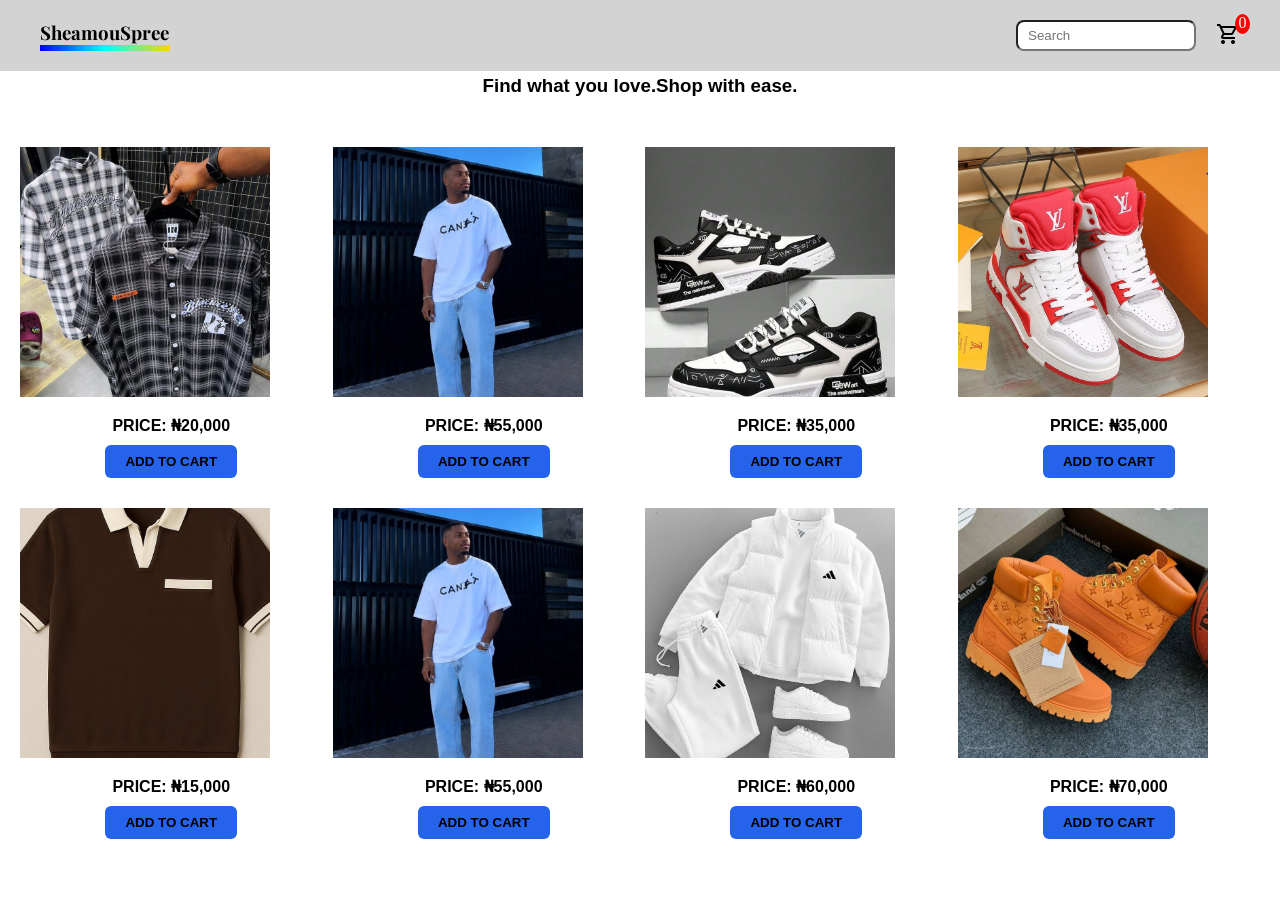
<file: index.html>
<!DOCTYPE html>
<html lang="en">
<head>
    <meta charset="UTF-8">
    <meta name="viewport" content="width=device-width, initial-scale=1.0">
    <title>shopping website</title>
    <link rel="stylesheet" href="style.css">
    <link rel="stylesheet" href="https://fonts.googleapis.com/css2?family=Material+Symbols+Outlined:opsz,wght,FILL,GRAD@20..48,100..700,0..1,-50..200"/>
    <link rel="preconnect" href="https://fonts.googleapis.com">
    <link rel="preconnect" href="https://fonts.gstatic.com" crossorigin>
    <link href="https://fonts.googleapis.com/css2?family=Playfair+Display:wght@400;500;600;700;800;900&display=swap" rel="stylesheet">
    
</head>
<body>
    <header>
        <div class="nav-bar">
        <h3>SheamouSpree</h3>
        <div class="nav-right">
            <div>
            <nav>
                <input type="text" id="input-search" placeholder="Search" class="active">
                <!-- <a  class="material-symbols-outlined" id="search-bar">search</a> -->
            </nav>
            </div>
            <div id="cart-container">
            <span id="cart" class="material-symbols-outlined ">shopping_cart</span>
            <span id="cart-count">0</span>
            </div>
        </div>
        
        </div>
    </header>
     
     <p id="order-message"></p>

    <button id="close-cart" class="material-symbols-outlined">close</button>
    <div id="cart-box">
            <h3>Check your cart</h3>
            <div id="cart-item"></div>
            <div id="order">
            <input type="text" id="customer-name" placeholder="Enter name" required>
            <input type="tel" id="customer-number" placeholder="Enter phone number" required>
            <button id="place-order">Place-order</button>
        
          </div>
    </div>
     
   


    <!-- shopping section -->

    <main class="mains">
        <h3>Find what you love.Shop with ease.</h3>
    <div class="hero-page">
        <div class="image-container">
            <div class="hero-image" >
                <img src="images/290834088457328144.jpg">
                <div class="buy-price">
                    <div class="price">
                        PRICE: ₦20,000
                        </div>
                            <button class="buybtn">ADD TO CART</button>
                </div>
            </div>
        </div>


        
        <div class="image-container" >
            <div hero-image>
                <img src="images/Clean ✨.jpg">
                <div class="buy-price">
                    <div class="price">
                        PRICE: ₦55,000
                        </div>
                            <button class="buybtn">ADD TO CART</button>
                </div>
            </div>
        </div>
         
        <div class="image-container">
            <div hero-image>
                <img src="images/554716879125163098.jpg">
                <div class="buy-price">
                    <div class="price">
                        PRICE: ₦35,000
                        </div>
                            <button class="buybtn">ADD TO CART</button>
                </div>
            </div>
        </div>

        
        <div  class="image-container">
            <div hero-image>
                <img src="images/615374736613380890.jpg">
                <div class="buy-price">
                    <div class="price">
                        PRICE: ₦35,000
                        </div>
                            <button class="buybtn">ADD TO CART</button>
                </div>
            </div>
        </div>

        
        <div  class="image-container">
            <div hero-image>
                <img src="images/Instagram.jpg">
                <div class="buy-price">
                    <div class="price">
                        PRICE: ₦15,000
                        </div>
                            <button class="buybtn">ADD TO CART</button>
                </div>
            </div>
        </div>
         
        <div  class="image-container">
            <div hero-image>
                <img src="images/Clean ✨.jpg">
                <div class="buy-price">
                    <div class="price">
                        PRICE: ₦55,000
                        </div>
                            <button class="buybtn">ADD TO CART</button>
                </div>
            </div>
        </div>
        
        <div  class="image-container">
            <div hero-image>
                <img src="images/men fashion outfit collection.jpg">
                <div class="buy-price">
                    <div class="price">
                        PRICE: ₦60,000
                        </div>
                            <button class="buybtn">ADD TO CART</button>
                </div>
            </div>
        </div>
         
        <div  class="image-container">
            <div hero-image>
                <img src="images/What Color is your favorite_ Dm to order or click….jpg">
                <div class="buy-price">
                    <div class="price">
                        PRICE: ₦70,000
                        </div>
                            <button class="buybtn">ADD TO CART</button>
                </div>
            </div>
        </div>
    </div>
        
        
    </main>
    
    <script src="product.js"></script>
</body>
</html>
</file>
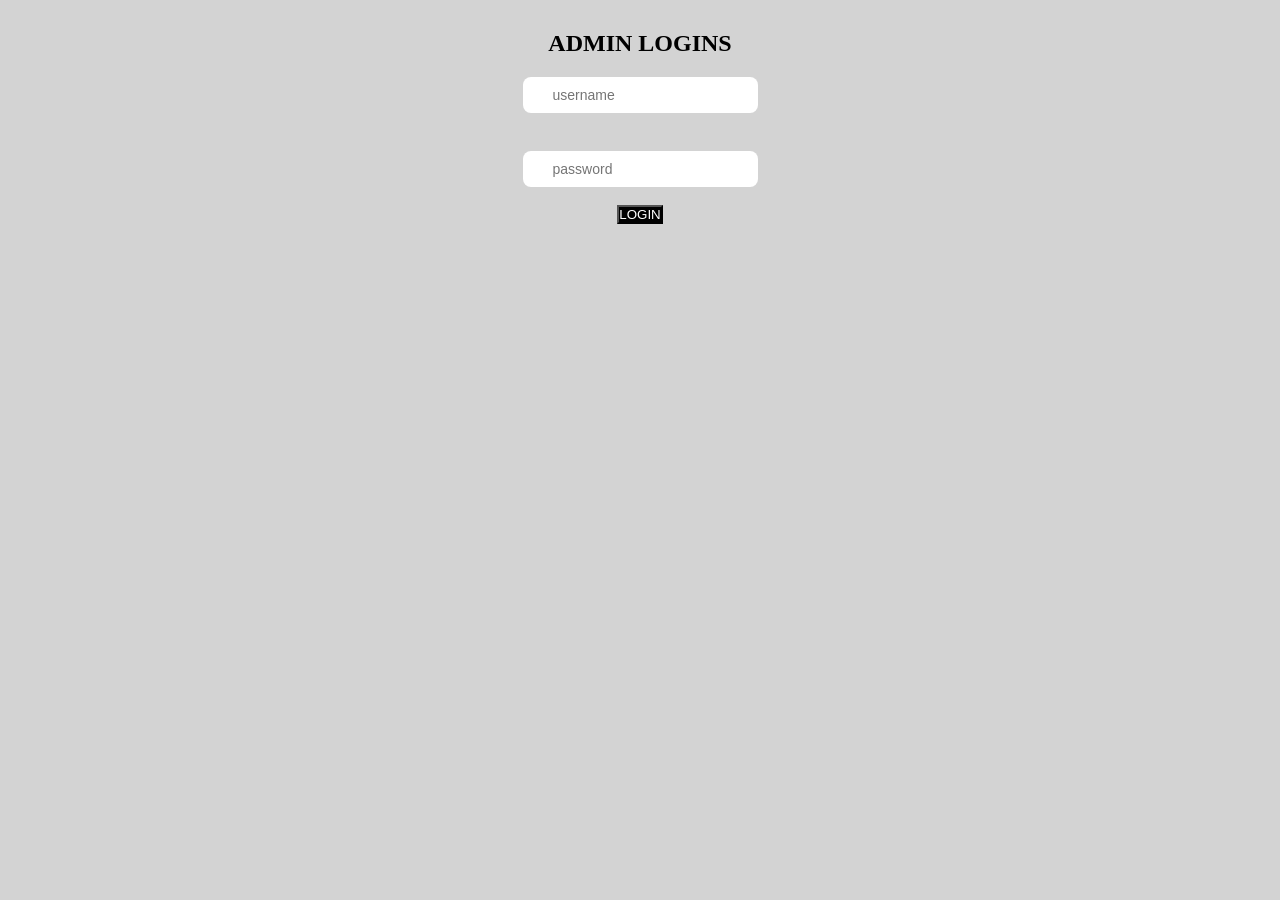
<file: admin.html>
<!DOCTYPE html>
<html lang="en">
<head>
    <meta charset="UTF-8">
    <meta name="viewport" content="width=device-width, initial-scale=1.0">
    <title>admin dashboard</title>
    <link rel="stylesheet" href="style.css">
</head>
<body>
    <div id="admin">
    <h2>ADMIN LOGINS</h2>
    <form>
        <input type="text" placeholder="username" id="admin-name" required> <br> <br>
        <input type="password" placeholder="password" id="admin-password" required><br><br>
        <button id="admin-btn">LOGIN</button>
        <p id="login-text"></p>
    </form>
</div>

<script src="admin.js"></script>
</body>
</html>
</file>
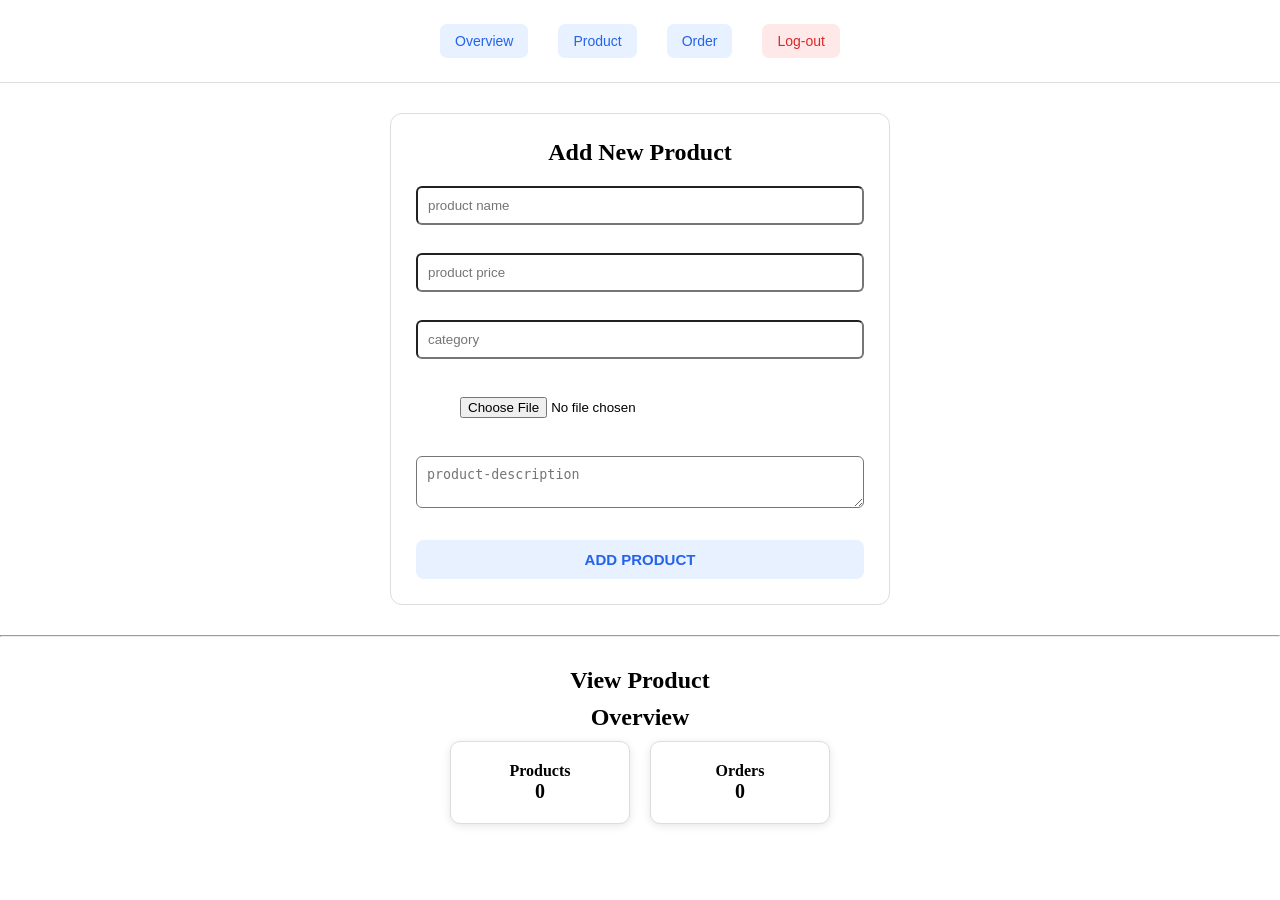
<file: adminboard.html>
<!DOCTYPE html>
<html lang="en">
<head>
    <meta charset="UTF-8">
    <meta name="viewport" content="width=device-width, initial-scale=1.0">
    <title>adminboard</title>
    <link rel="stylesheet" href="style.css">
    <link rel="stylesheet" href="https://fonts.googleapis.com/css2?family=Material+Symbols+Outlined:opsz,wght,FILL,GRAD@20..48,100..700,0..1,-50..200"/>
</head>
<body>
    <header >
    <div id="admin-board">
    <div class="admin-button">
        <button id="overview-btn">Overview</button>
        <button id="product-btn">Product</button>
        <button id="order-btn">Order</button>
        <button class="log-out">Log-out</button>
        <span class="material-symbols-outlined" id="close-menu">
close
</span>
    </div>

      </div>
          <span class="material-symbols-outlined" id="menu" >menu</span>
      

 </header>

 <main class="products">
    <section class="product-area" id="product-form">
        <h2>Add New Product</h2>
         <input type="text" id="product-name" placeholder="product name"><br><br>
         <input type="number" id="product-price" placeholder="product price" required><br><br>
         <input type="text" id="category" placeholder="category"><br><br>
         <input type="file" accept="image/*" id="image"><br><br>
         <textarea id="bio" cols="23" rows="2" placeholder="product-description"></textarea><br><br>
         <button id="add-product">ADD PRODUCT</button>
    </section>
    <hr>

    <!-- add new production section -->

      <section>
        <div id="view-product">
        <h2 class="h33">View Product</h2>
       </div>
       <!-- view product section -->
       <div id="product-review"></div>

    </section>

    <!--product overview  -->

    <section id="overview-section">
        <h2>Overview</h2>
        <div class="overview-cards">
        <div class="cards">
            <h4>Products</h4>
            <p id="product-count">0</p>
        </div>
        <div class="cards">
            <h4>Orders</h4>
            <p id="order-count">0</p>
        </div>
        </div>
    </section>

    <section id="product-section">
        <h2></h2>

    </section>

    <section id="order-section">
        <h2>Orders</h2>
        <div id="order-container"></div>
        

    </section>

    </main>

    
  
   <script src="adminboard.js"></script> 
</body>
</html>
</file>
<file: style.css>
*{
    margin: 0;
    padding: 0;
    box-sizing: border-box;
}
.nav-bar{
    display: flex;
    justify-content: space-between;
    align-items: center;
    padding: 20px 40px;
    background-color:#D3D3D3;
    top: 0;
    position: fixed;
    width: 100%;
    z-index: 999;
    
}
.nav-bar h3{
    font-family: 'playfair display',serif;
    font-weight: 700;
}
.nav-bar h3::after{
    content: '';
    display: block;
    width: 130px;
    height: 6px;
    background-image: linear-gradient(to right,blue,aqua,gold);
}
.nav-link{
    padding:  9px 15px;
    text-decoration: none;
    border: none;
    cursor: pointer;
    background-color: #e35f26;
    color: black;
}
.material-symbols-outlined{
    cursor: pointer;

}
/* #cart{
    display: none;
} */
#cart-container{
    position: relative;
    display: inline-block;
}
#cart-count{
    position: absolute;
    top: -8px;
    right: -10px;
    background-color: red;
    width: 15px;
    height: 20px;
    border-radius: 50%;
    text-align: center;
    color: #fff;


}
#input-search{
    width: 180px;
    max-width: 100%;
    padding: 6px 10px;
}


.nav-right{
    display: flex;
    align-items: center;
    gap: 20px;
    border-radius: 8px;
    
}

.mains{
    margin:20px ;
    flex-wrap: wrap;
}
.mains h3{
    text-align: center;
    font-weight:700;
    font-family: 'poppins',sans-serif;
    padding-top: 55px;

}
/* .hero-image{
    width: 100%;
    height: 250px;
    display: flex;
    justify-content: center;
    align-items: center;
    overflow: hidden;
} */

img{
    width: 100%;
    height: 250px;
    max-width: 250px;
    margin-top: 20px;
    transition: 0.5s ease;
    object-fit: cover; 
}
img:hover{
    transform: scale(1.1);
}
.buy-price{
    display: flex;
    flex-direction: column;
    justify-content: center;
    gap: 10px;
    align-items: center;
    gap: 10px;
    margin-top: 15px;
    font-family: 'poppins',sans-serif;
    font-weight: 700;
}
.buy-price price{
    margin: 0;
}
.buybtn{
    padding: 9px 20px;
    cursor: pointer;
    align-items: center;
    font-family: 'poppins',sans-serif;
    font-weight: 700;
    background-color: #2563eb;
    border-radius: 6px;
    border: none;
    transition: 0.5s ease;
}
.buybtn:hover{
    background-color: #1d4ed8;
}
.hero-page{
    display: grid;
    grid-template-columns: repeat(4,1fr) ;
    gap: 10px;
    margin-top: 30px;
}
#cart-box{
    display: none;
    position: fixed;
    top: 55px;
    right: 0;
    width: 250px;
    padding:45px 20px 20px;
    z-index: 999;
    border: none;
    background-color: #D3D3D3;
    overflow: auto;
    font-family: 'poppins',sans-serif;
    font-weight: 700;
    max-height: 80vh;
    height: 300px;
    
}
#cart-box img{
    width: 80px;
    height: 80px;
    object-fit: cover;
}
/* #cart-box.cart-items{
    display: grid;
    grid-template-columns: repeat(2,1fr);
    gap: 10px;
} */
.cart-buttons{
    padding: 6px 15px;
    border-radius: 6px;
    border: none;
    background-color: #2563eb;
    color: #fff;
    font-family: 'poppins',sans-serif;
    cursor: pointer;
    margin: 5px;
}
.cart-buttons:hover{
    background-color: #1d4ed8;
}
#close-cart{
    position: fixed;
    top:  80px;
    right: 16px;
    cursor: pointer;
    z-index: 1000;
    display: none;
    border: none;

}
#checkout-btn {
    padding: 6px 15px;
    border-radius: 6px;
    background-color: #2563eb;
    color: #fff;
    border: none;
    transition: 0.3s;

}
#checkout-btn:hover{
   background-color: #1d4ed8;
}
#place-order{
    padding: 6px 15px;
    border: none;
    border-radius: 6px;
    background-color: #2563eb;
    color: #fff;
    transition: 0.3s;
}
#place-order:hover{
    background-color: #1d4ed8;
}
input{
    padding: 5px 10px;
    border-radius: 8px;
}
#cart-box input{
    margin: 10px;
}
#order{
    display: none;
}
#order-message{
    margin-top: 15px;
    font-family: 15px;
    text-align: center;
}
#admin{
        text-align: center;
        padding: 30px;
        background-color: #D3D3D3;
        height: 100vh;
    }
    #admin input{
        margin-top: 20px;
        padding: 10px 30px;
        border: none;
        font-size: 14px;

    }
    #admin button{
        background-color:black;
        color:#fff
    }
    .admin-button{
        display: flex;
        align-items: center;
        justify-content: center;
        gap: 30px;
        padding: 9px 15px;
        border: 7px;
    }
    .admin-button button{
        padding: 9px 15px;
        border-radius: 7px;
        border: none;
        background-color: #e8f1ff;
        color: #2563eb;
        font-size: 14px;
        cursor: pointer;
    }
    .log-out{
        background-color: #ffe8e8 !important;
        color: #dc2626 !important;

    }
    #admin-board{
        text-align: center;
        padding: 15px 20px;
        border-bottom: 1px solid #ddd;
    }
   
    .product-area{
        text-align: center;
        padding-top: 20px;
        max-width: 500px;
        margin: 30px auto;
        padding: 25px;
        border: 1px solid #ddd;
        border-radius: 12px;
    }
    .product-area h2{
        padding: 10;
    }

    .product-area input,
    .product-area textarea{
        width: 100%;
        padding: 10px;
        margin-bottom: 10px;
        border-radius: 1px solid #ddd;
        border-radius: 6px;
        box-sizing: border-box;

    }
    .product-area button{
        width: 100%;
        padding: 11px;
        border-radius: 8px;
        border: none;
        background-color: #e8f1ff;
         color: #2563eb;
         font-size: 15px;
         font-weight: bold;
    }
    .product-area button:hover{
        background-color:#dbeafe ;
    }
    #product-name{
        margin-top: 20px;
    }
    
    #image{
        transform: translate(34px);
    }
    #view-product{
        text-align: center;
        margin-top:30px; 
    }
    #view-product button{
        background-color: #b28f6c;
    }
    #product-review{
        display: grid;
        grid-template-columns: repeat(auto-fit,minmax(200px,1fr));
        gap: 10px;
    }

    .js-product{
        border: 1px solid #ddd;
        padding: 15px;
        border-radius: 10px;
        transition: 0.3s;
    }
    .js-product:hover{
        transform: translateY(-4px);
    }

    .js-product img{
        width: 100%;
        height: 200px;
        border-radius: 8px;
        object-fit: cover;
    }
    .js-product h3{
        margin: 12px 0 8px;
    }
    .js-product  p{
        margin: 6px 0 ;
        font-weight: 500;
    }
    .js-product button{
        padding: 8px 14px;
        margin-right: 6px;
    }

     .js-product .edit-btn{
        background-color: #e8f1ff;
        border: none;
        border-radius: 6px;
        font-weight: 700;
        transition: 0.3s;
     }
     .js-product .edit-btn:hover{
        background-color: #dbeafe;
     }
     .js-product .delete-btn{
        background-color: #ffe8e8;
        color: #dc2626;
        border-radius: 6px;
        border: none;
         font-weight: 700;
     }
     .js-product .delete-btn:hover{
        background-color: #fee2e2;
     }
     #menu{
        display: none;
     }
     #admin-board{
        display: block;
     }
     #close-menu{
        display: none;
     }
     #product-section,
     #order-section{
        display: none;
     }
     #overview-section{
        display: block;
        text-align: center;
     }
     .overview-cards{
        display: flex;
        justify-content: center;
        gap: 20px;
        flex-wrap: wrap;
     }
     #overview-section h2{
        padding: 10px;
     }
     .cards{
        width: 180px;
        border: 1px solid #ddd;
        padding: 20px;
        border-radius: 10px;
        background: white;
        box-shadow: 0 2px 8px rgba(0,0,0,0.1);
        cursor: pointer;
     }
    .cards h2{
        text-align: center;
        margin: 0 0 10px;
    
    }
    .cards p{
        text-align: center;
        font-size: 20px;
        font-weight: bold;
        margin: 0;
    }
    


    /*----- responsive screen--- */

@media (max-width:768px) {
    .hero-page{
        grid-template-columns: repeat(3,1fr);
    }
    header{
        display: flex;
        justify-content: flex-end;
        align-items: center;
        cursor: pointer;
    }
    #menu{
        display: block;
        top: 0;
        position: fixed;
        right: 20px;
        font-weight: 700;
        background-color: #ddd;
        z-index: 999;

        
    }
    .admin-button{
        display: block;
    }
    
    #admin-board.active{
        display: flex;
        flex-direction: column;
        position: fixed;
        top: 0;
        right: 0;
        width: 200px;
        height: 40vh;
        background: #fff;
        z-index: 999;
    }
    #admin-board button{
        border: none;
        background: none;
        text-align: left;
        
    }
    #admin-board{
        display: none;
    }
    #close-menu{
        display: block;
         position: absolute;
         top: 15px;
         right: 15px;
    }
    .nav-right{
        gap: 8px;
        flex: 1;
        justify-content: flex-end;
       
    }
    .nav-bar{
         padding: 12px 20px;
    }

   

    }
    
@media (max-width: 462px) {
    .hero-page{
        display: grid;
        grid-template-columns: repeat(2,minmax(0,1fr));
        gap: 10px;
        overflow-x: hidden;
        font-size: 14px;
        font-weight: 500;
    }    
    .hero-page img{
        width: 100%;
        height: 150px;
        display: block;
        object-fit:cover;
        margin-top: 10px;
    }
    .buy-price{
        display: flex;
        flex-direction: column;
    }
    .nav-bar h3{
        font-size: 16px;
        transform: translateX(-20px);
    }
    .nav-bar h3::after{
        width: 110px;
        height: 4px;
    }
    .buybtn{
        padding: 6px 15px;
        background-color: #b28f6c;
        font-weight: 500;
        color: #fff;
    }
    .buybtn:hover{
        background-color: aquamarine;
    }
    #cart-count{
        width: 14px;
        top: -8px;
 
    }
    #input-search{
    border-radius: 8px;
    width: 100%;
    max-width: 130px;
    min-width: 0;
    }
    input.active{
    width: 150px;
    opacity: 1;

}


    
}
</file>
